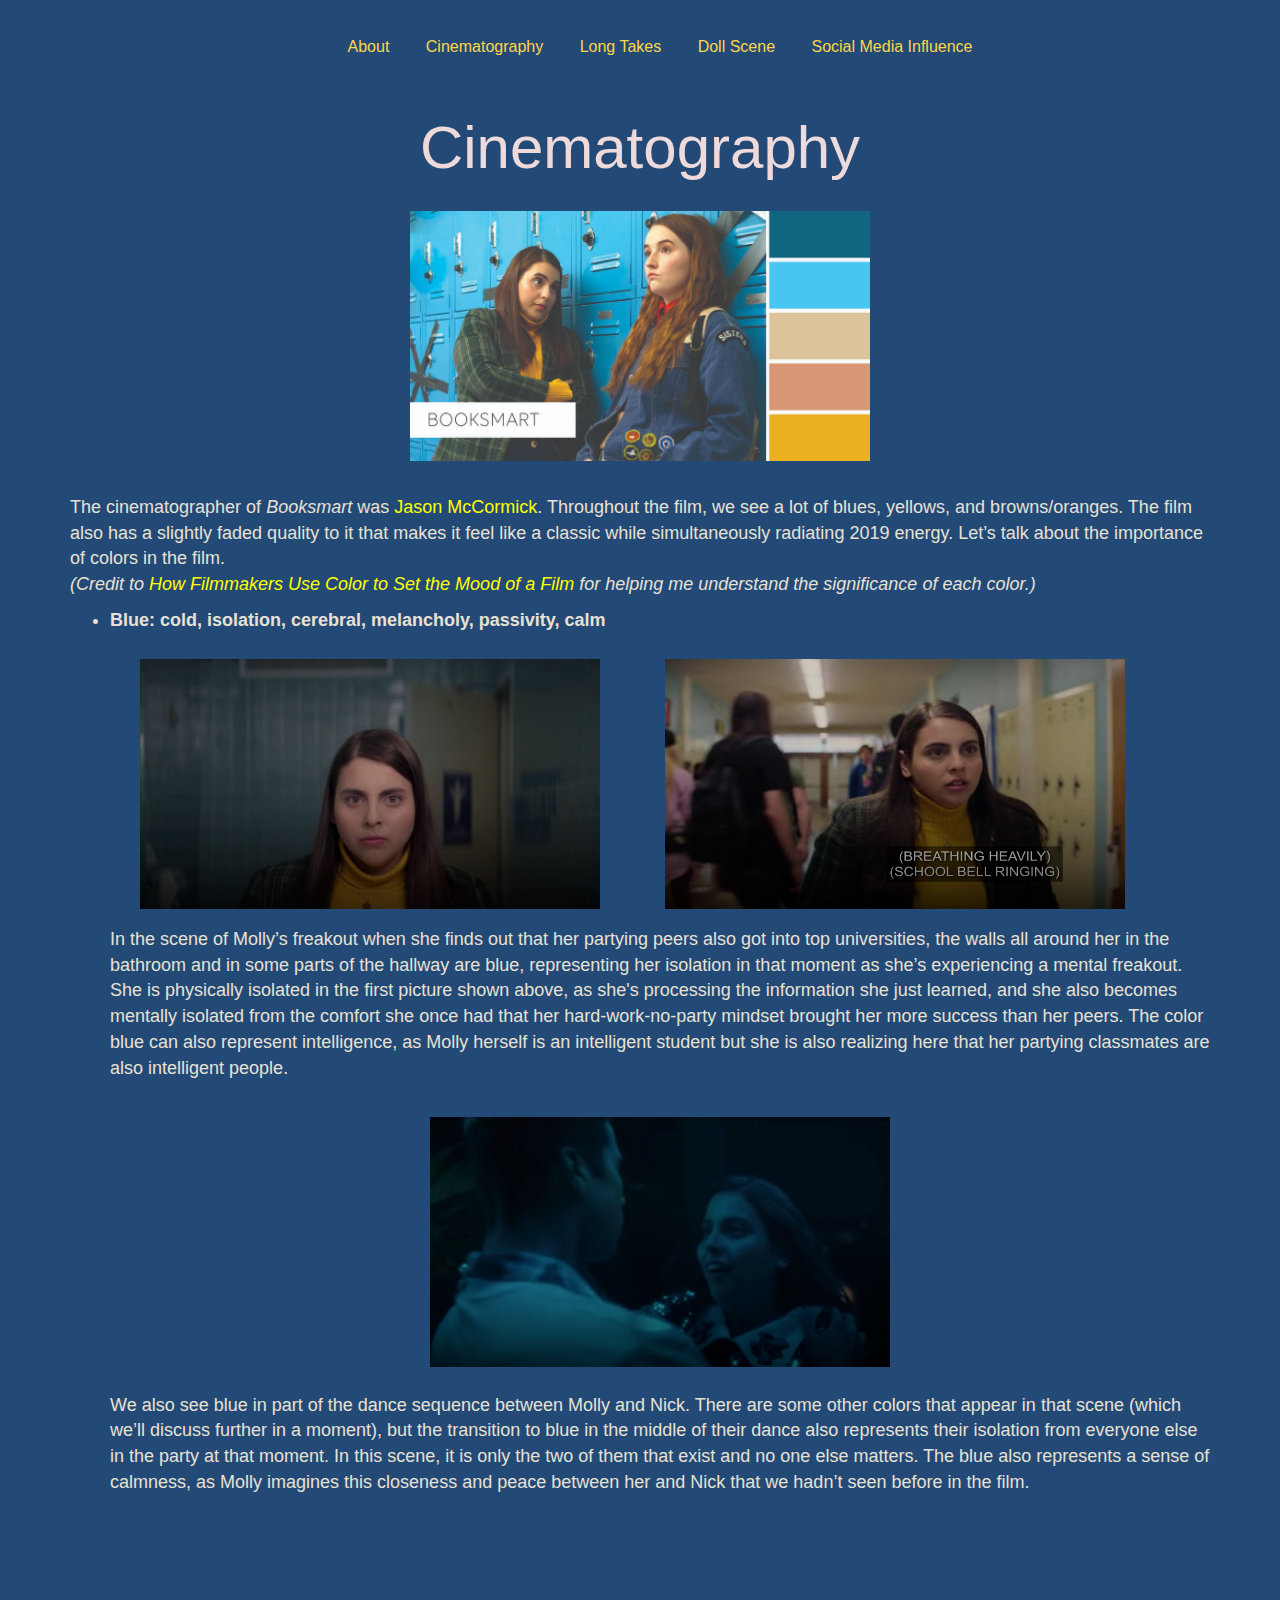
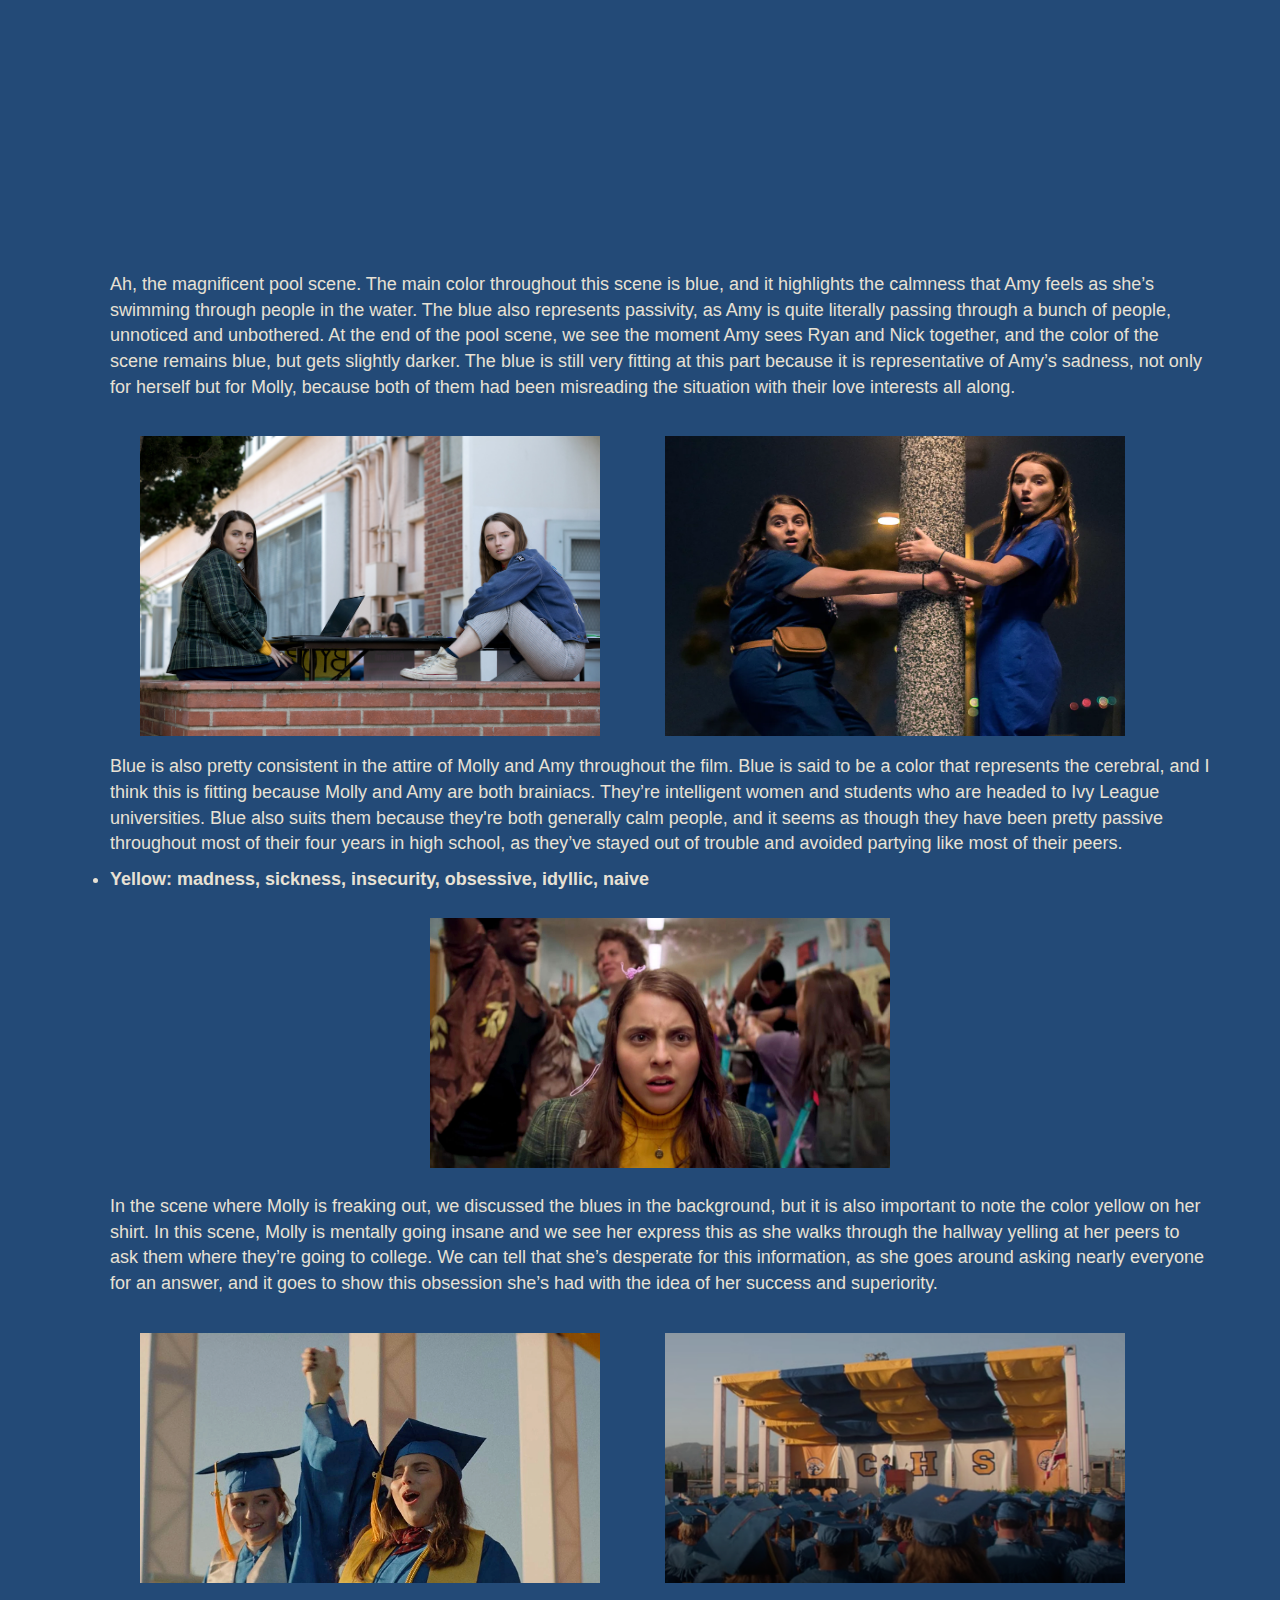
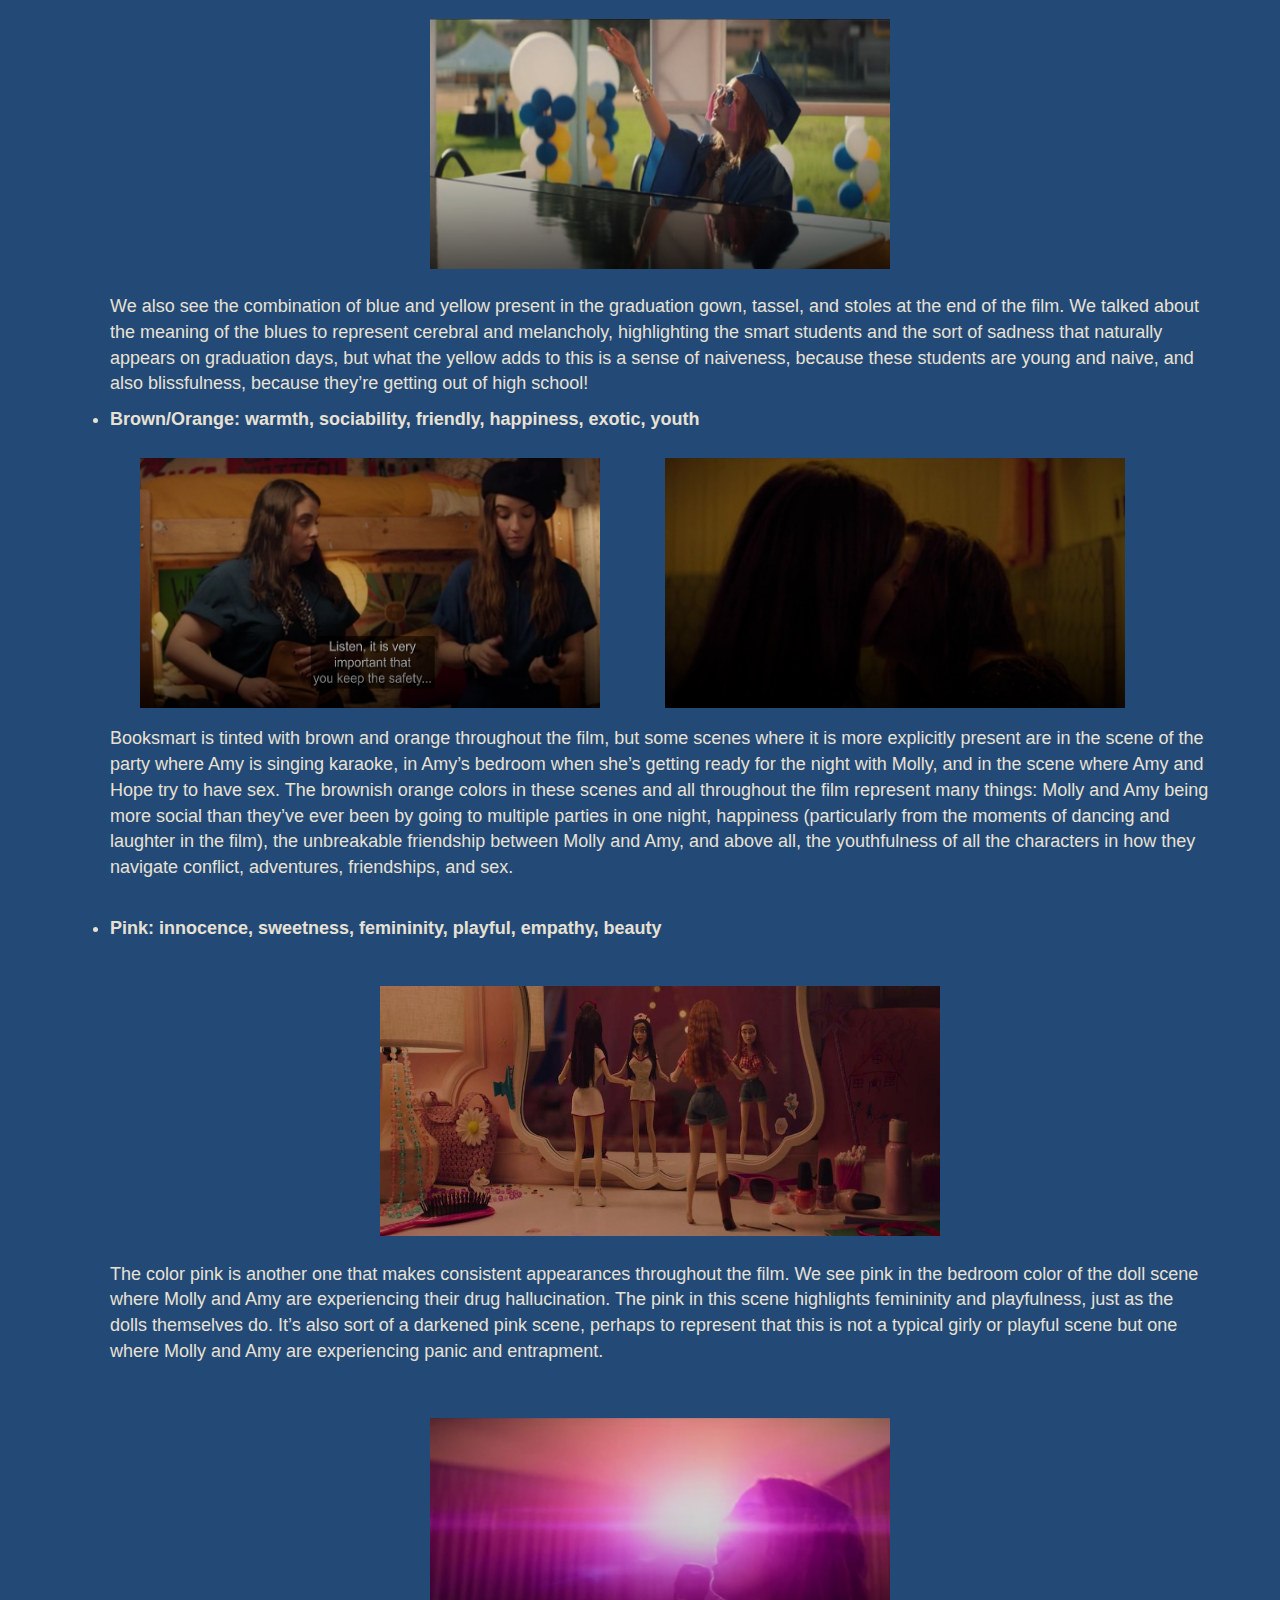
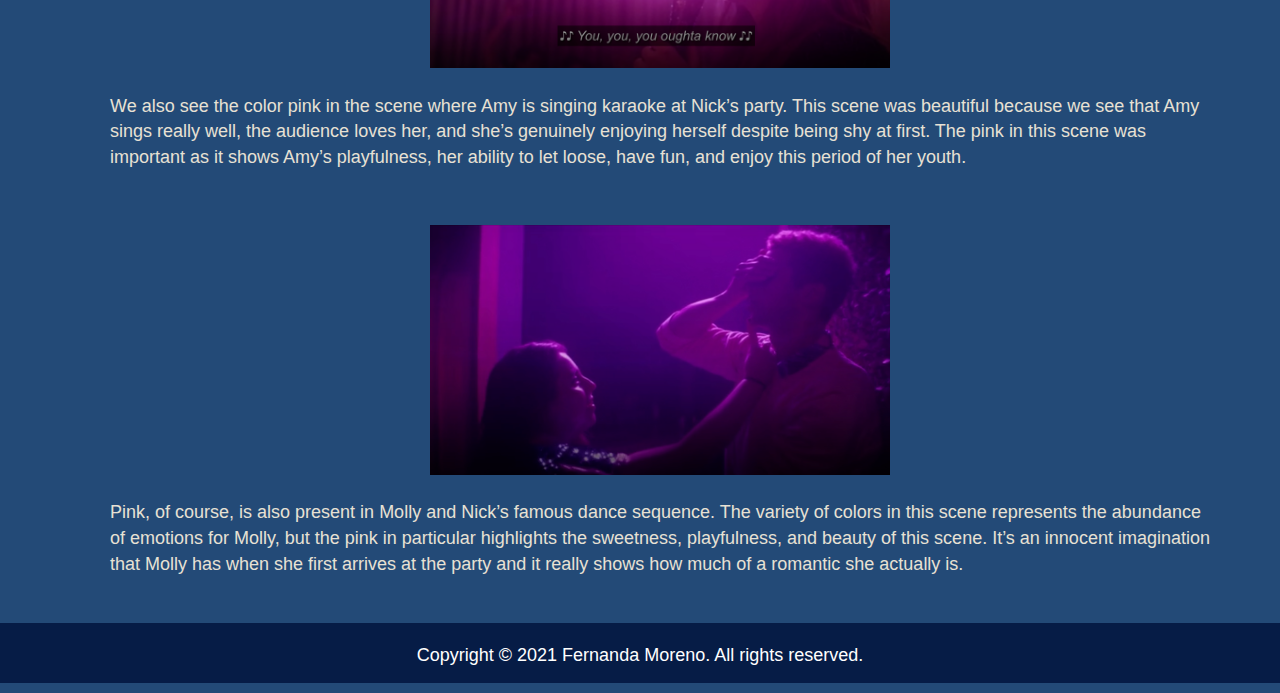
<file: cine.html>
<!DOCTYPE html>
<html lang="en">

<head>
    <title>Booksmart</title>
    <link rel="stylesheet" href="https://cdnjs.cloudflare.com/ajax/libs/twitter-bootstrap/3.3.7/css/bootstrap.min.css">
    <link rel="stylesheet" type="text/css" href="style.css">
    <link rel="shortcut icon" type="image/x-icon" href="images/favicon.png">
    <meta charset="UTF-8">
    <meta name="keywords" content="Booksmart, Film Analysis">
    <meta name="viewport" content="width=device-width, initial-scale=1">
    <meta name="description" content="An Analysis of Booksmart">
    <meta property="og:title" content="Booksmart">
    <meta property="og:description" content="An Analysis of Booksmart">
    <meta property="og:image" content="images/favicon.png">
    <meta name="twitter:title" content="Booksmart">
    <meta name="twitter:description" content="An Analysis of Booksmart">
    <meta name="twitter:image" content="images/favicon.png">
    <meta name="twitter:card" content="summary_large_image">

    <script src="https://cdnjs.cloudflare.com/ajax/libs/jquery/2.1.3/jquery.min.js"></script>
    <script src="https://cdnjs.cloudflare.com/ajax/libs/twitter-bootstrap/3.3.7/js/bootstrap.min.js"></script>
</head>

<body>
    <!-- Navigation -->
    <nav class="navbar navbar-inverse navbar-static-top" role="navigation">
        <div class="container">
            <div class="navbar-header">
                <button type="button" class="navbar-toggle collapsed" data-toggle="collapse"
                    data-target="#bs-example-navbar-collapse-1">
                    <span class="sr-only">Toggle navigation</span>
                    <span class="icon-bar"></span>
                    <span class="icon-bar"></span>
                    <span class="icon-bar"></span>
                </button>
            </div>

            <div class="collapse navbar-collapse" id="bs-example-navbar-collapse-1">

                <div class="nav" id="navbar">
                    <ul>
                        <li>
                            <a href="index.html" class="nav-link">About</a>
                        </li>
                        <li>
                            <a href="cine.html" class="nav-link">Cinematography</a>
                        </li>
                        <li>
                            <a href="long-takes.html" class="nav-link">Long Takes</a>
                        </li>
                        <li>
                            <a href="doll.html" class="nav-link">Doll Scene</a>
                        </li>
                        <li>
                            <a href="social-media.html" class="nav-link">Social Media Influence</a>
                        </li>
                    </ul>
                </div>
            </div>
        </div>
    </nav>
    <div class="container">
        <h1>Cinematography</h1>
        </br>
        <img class="palette" src="images/palette.jpg" alt="Booksmart color palette" hspace="30" width="460"
            height="250">
        </br>
        </br>
        <p>The cinematographer of <i>Booksmart</i> was <a href="https://www.imdb.com/name/nm2972954/" target="_blank"
                style="color: yellow; text-decoration: none;">Jason McCormick</a>. Throughout the film, we see a lot of
            blues, yellows,
            and browns/oranges. The film also has a slightly faded quality to it that makes it feel like a classic while
            simultaneously radiating 2019 energy. Let’s talk about the importance of colors in the film. </br><i>(Credit
                to <a href="https://digitalsynopsis.com/design/film-movies-color-psychology/" target="_blank"
                    style="color: yellow; text-decoration: none;">How Filmmakers Use Color to Set the Mood of a Film</a>
                for
                helping me understand the significance of each color.)</i>
        </p>
        <ul style="text-align: left; font-size: 18px;">
            <li><b>Blue: cold, isolation, cerebral, melancholy, passivity, calm</b></li>
            </br>
            <img class="palette" src="images/freakout.png" alt="Molly freaking out" hspace="30" width="460"
                height="250">
            <img class="palette" src="images/hallway.png" alt="Molly freaking out in hallway" hspace="30" width="460"
                height="250">
            </br>
            <p>In the scene of Molly’s freakout when she finds out that her partying peers also got into top
                universities, the walls all around her in the bathroom and in some parts of the hallway are blue,
                representing her isolation in that moment as she’s experiencing a mental freakout. She is physically
                isolated in the first picture shown above, as she's processing the information she just learned, and she
                also becomes mentally isolated from the comfort she once had that her hard-work-no-party mindset brought
                her more success than her peers. The color blue can also represent
                intelligence, as Molly herself is an intelligent student but she is also realizing here that her
                partying classmates are also intelligent people.
            </p>
            </br>
            <img class="palette" src="images/dance.png" alt="Molly and Nick dancing" hspace="30" width="460"
                height="250" style="display: flex; justify-content: center; align-content: center; margin: auto;">
            </br>
            <p>We also see blue in part of the dance sequence between Molly and Nick. There are some other colors that
                appear in
                that scene (which we’ll discuss further in a moment), but the transition to blue in the middle of their
                dance also represents their isolation from everyone else in the party at that moment. In this scene, it
                is only the two
                of them that exist and no one else matters. The blue also represents a sense of
                calmness, as Molly imagines this closeness and peace between her and Nick that we hadn’t seen before in
                the film.
            </p>
            </br>
            <iframe style="display: flex; justify-content: center; align-content: center; margin: auto;" class="pool"
                width="450" height="315" src="https://www.youtube.com/embed/HSHXEXjtQqU" frameborder="0"
                allow="accelerometer; autoplay; clipboard-write; encrypted-media; gyroscope; picture-in-picture"
                allowfullscreen></iframe>
            </br>
            <p>Ah, the magnificent pool scene. The main color throughout this scene is blue, and it highlights the
                calmness that Amy feels as she’s swimming through people in the water. The blue also represents
                passivity, as Amy is quite literally passing through a bunch of people, unnoticed and unbothered. At
                the
                end of the pool scene, we see the moment Amy sees Ryan and Nick together, and the color of the scene
                remains blue, but gets slightly darker. The blue is still very fitting at this part because it is
                representative of Amy’s sadness, not only for herself but for Molly, because both of them had been
                misreading
                the situation with their love interests all along.</p>
            </br>
            <img class="palette" src="images/molly-amy2.jpg" alt="Molly and Amy" hspace="30" width="460" height="300">
            <img class="palette" src="images/molly-amy.png" alt="Molly and Amy" hspace="30" width="460" height="300">
            </br>
            <p>Blue is also pretty consistent in the attire of Molly and Amy throughout the film. Blue is said to be
                a
                color that represents the cerebral, and I think this is fitting because Molly and Amy are both
                brainiacs.
                They’re intelligent women and students who are headed to Ivy League universities. Blue also suits them
                because they're both
                generally calm people, and it seems as though they have been pretty passive throughout most of their
                four years in high school, as they’ve stayed out of trouble and avoided partying like most of their
                peers.</p>
            <li><b>Yellow: madness, sickness, insecurity, obsessive, idyllic, naive</b></li>
            </br>
            <img class="palette" src="images/Booksmart3.jpg" alt="Molly freakout" hspace="30" width="460" height="250"
                style="display: flex; justify-content: center; align-content: center; margin: auto;">
            </br>
            <p>In the scene where Molly is freaking out, we discussed the blues in the background, but it is also
                important to note the color yellow on her shirt. In this scene, Molly is mentally going insane and
                we
                see her express this as she walks through the hallway yelling at her peers to ask them where they’re
                going to college. We can tell that she’s desperate for this information, as she goes around asking
                nearly
                everyone for an answer, and it goes to show this obsession she’s had with the idea of her success
                and
                superiority. </p>
            </br>
            <img class="palette" src="images/grad.png" alt="Molly and Amy at graduation" hspace="30" width="460"
                height="250">
            <img class="palette" src="images/grad2.png" alt="Graduation" hspace="30" width="460" height="250">
            <img class="palette" src="images/grad3.png" alt="Graduation" hspace="30" width="460" height="250"
                style="display: flex; justify-content: center; align-content: center; margin: auto; margin-top: 1em;">
            </br>
            <p>We also see the combination of blue and yellow present in the graduation gown, tassel, and stoles at the end
                of
                the film. We talked about the meaning of the blues to represent cerebral and melancholy,
                highlighting
                the smart students and the sort of sadness that naturally appears on graduation days, but what the
                yellow adds to this
                is a sense of naiveness, because these students are young and naive, and also blissfulness, because
                they’re getting out of high school!</p>
            <li><b>Brown/Orange: warmth, sociability, friendly, happiness, exotic, youth</b></li>
            </br>
            <img class="palette" src="images/bedroom.png" alt="Molly and Amy in Amy's bedroom" hspace="30" width="460"
                height="250">
            <img class="palette" src="images/sex.png" alt="Amy and Hope" hspace="30" width="460" height="250">
            </br>
            <p>Booksmart is tinted with brown and orange throughout the film, but some scenes where it is more
                explicitly present are in the scene of the party where Amy is singing karaoke, in Amy’s bedroom when
                she’s getting ready for the night with Molly, and in the scene where Amy and Hope try to have sex.
                The
                brownish orange colors in these scenes and all throughout the film represent many things: Molly and Amy being more social than
                they’ve ever been by going to multiple parties in one night, happiness (particularly from the
                moments of
                dancing and laughter in the film), the unbreakable friendship between Molly and Amy, and above all,
                the
                youthfulness of all the characters in how they navigate conflict, adventures, friendships, and sex. </p>
            </br>
            <li><b>Pink: innocence, sweetness, femininity, playful, empathy, beauty</b></li>
            </br>
            <img class="palette" src="images/pink.jpg" alt="Doll scene pink bedroom" hspace="30" width="560"
                height="250"
                style="display: flex; justify-content: center; align-content: center; margin: auto; margin-top: 1em;">
            </br>
            <p>The color pink is another one that makes consistent appearances throughout the film. We see pink in
                the
                bedroom color of the doll scene where Molly and Amy are experiencing their drug hallucination. The
                pink
                in this scene highlights femininity and playfulness, just as the dolls themselves do. It’s also sort
                of
                a darkened pink scene, perhaps to represent that this is not a typical girly or playful scene but one
                where Molly and Amy are experiencing panic and entrapment. </p>
            </br>
            <img class="palette" src="images/amy-sing.png" alt="Amy singing" hspace="30" width="460" height="250"
                style="display: flex; justify-content: center; align-content: center; margin: auto; margin-top: 1em;">
            </br>
            <p>We also see the color pink in the scene where Amy is singing karaoke at Nick’s party. This scene was
                beautiful because we see that Amy sings really well, the audience loves her, and she’s genuinely
                enjoying herself despite being shy at first. The pink in this scene was important as it shows Amy’s
                playfulness, her ability to let loose, have fun, and enjoy this period of her youth. </p>
            </br>
            <img class="palette" src="images/pink-dance.png" alt="Molly and Nick dancing" hspace="30" width="460"
                height="250"
                style="display: flex; justify-content: center; align-content: center; margin: auto; margin-top: 1em;">
            </br>
            <p>Pink, of course, is also present in Molly and Nick’s famous dance sequence. The variety of colors in
                this
                scene represents the abundance of emotions for Molly, but the pink in particular highlights the
                sweetness, playfulness, and beauty of this scene. It’s an innocent imagination that Molly has when
                she
                first arrives at the party and it really shows how much of a romantic she actually is. </p>
            </br>
        </ul>
    </div>
    <p class="container-fluid footer">Copyright © 2021 Fernanda Moreno. All rights reserved.</p>

</body>

</html>
</file>
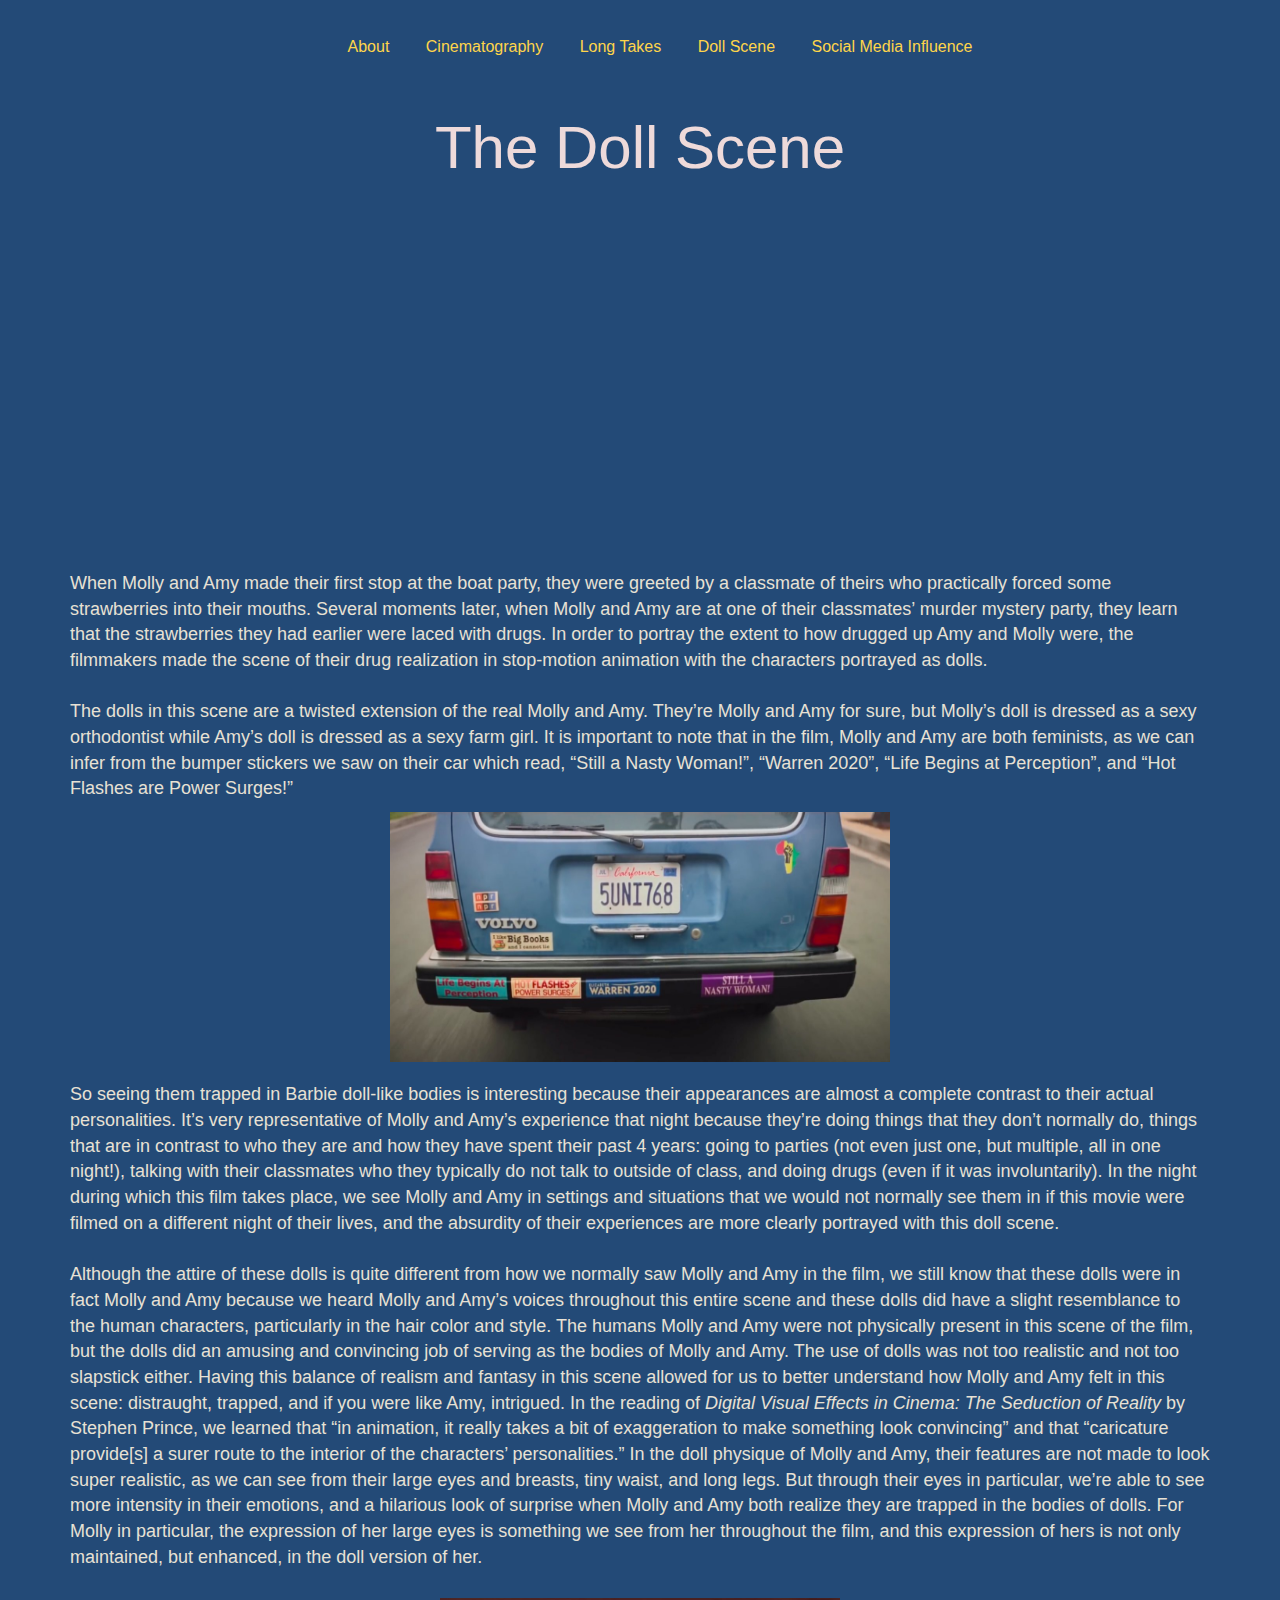
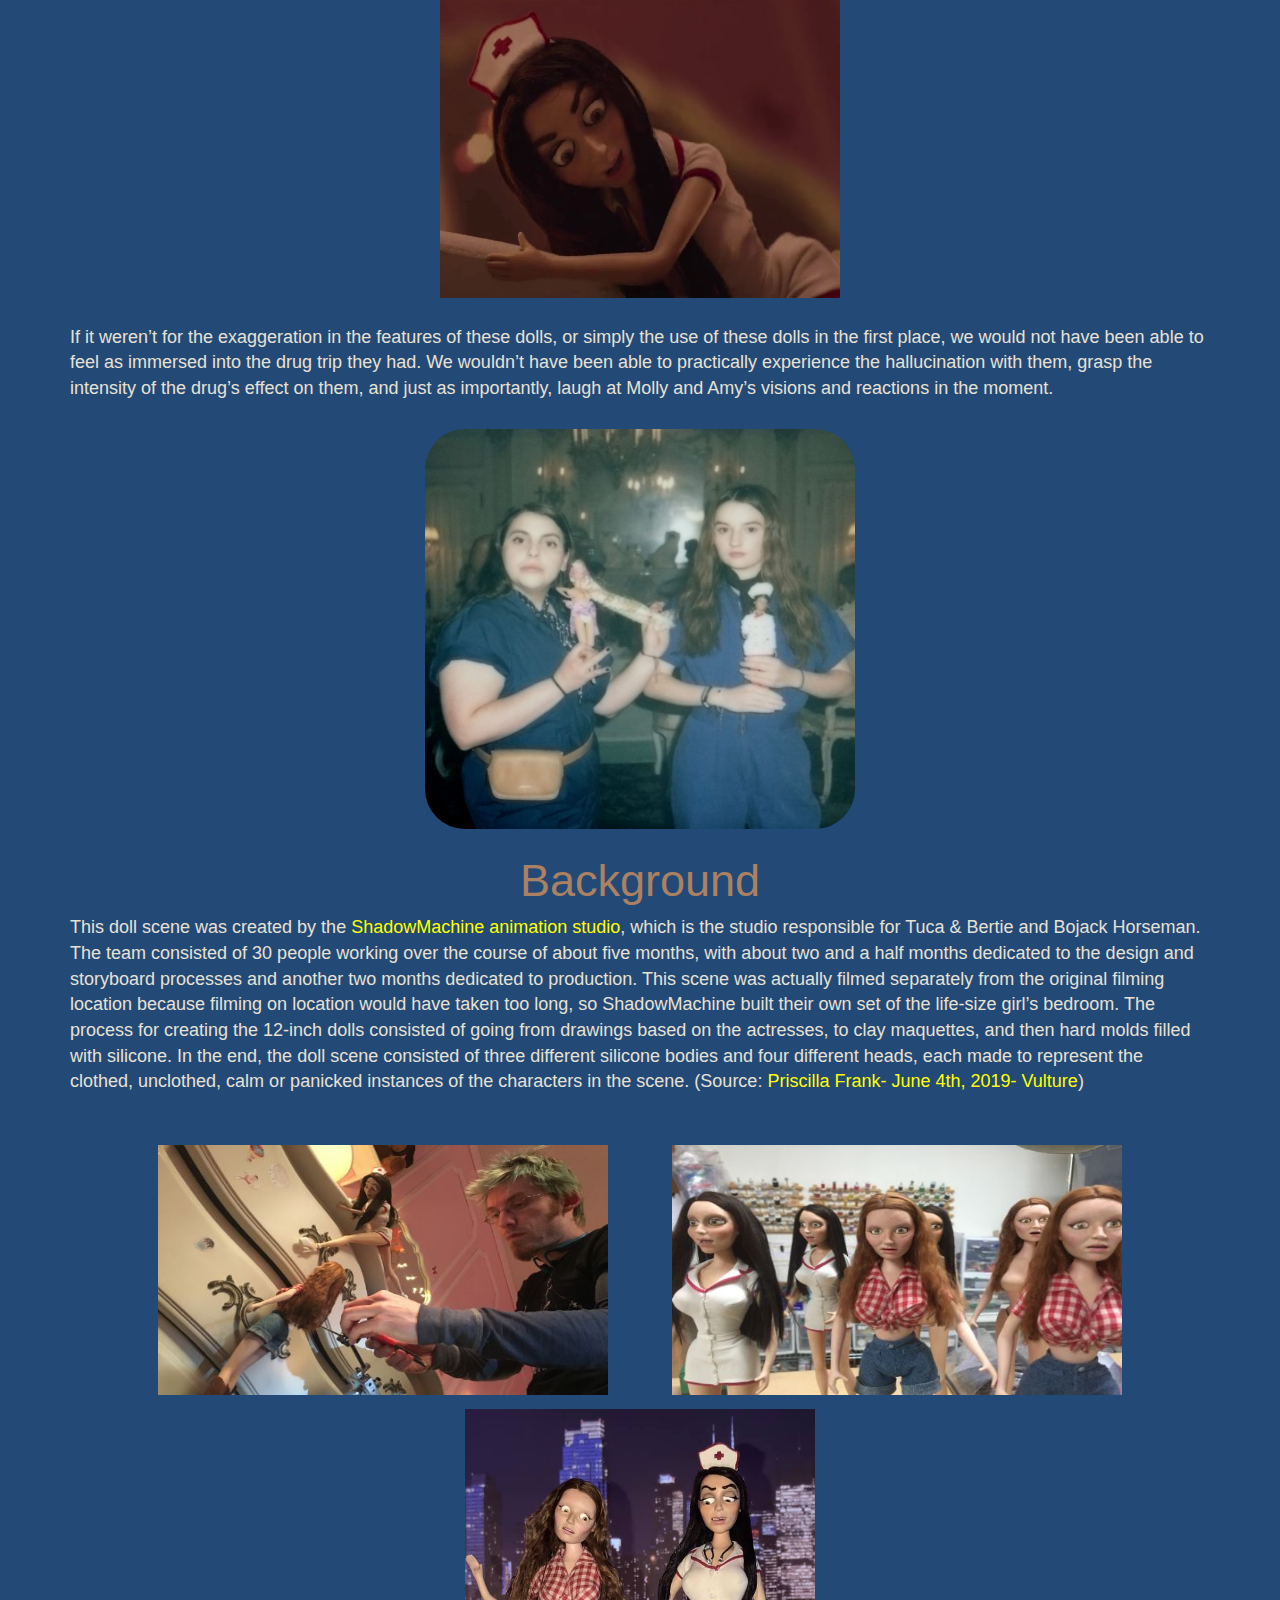
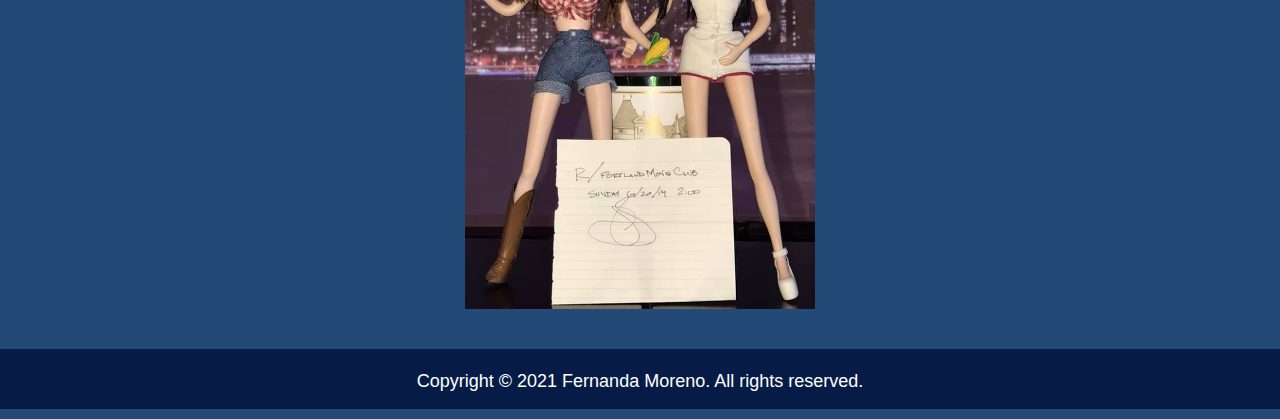
<file: doll.html>
<!DOCTYPE html>
<html lang="en">

<head>
    <title>Booksmart</title>
    <link rel="stylesheet" href="https://cdnjs.cloudflare.com/ajax/libs/twitter-bootstrap/3.3.7/css/bootstrap.min.css">
    <link rel="stylesheet" type="text/css" href="style.css">
    <link rel="shortcut icon" type="image/x-icon" href="images/favicon.png">
    <meta charset="UTF-8">
    <meta name="keywords" content="Booksmart, Film Analysis">
    <meta name="viewport" content="width=device-width, initial-scale=1">
    <meta name="description" content="An Analysis of Booksmart">
    <meta property="og:title" content="Booksmart">
    <meta property="og:description" content="An Analysis of Booksmart">
    <meta property="og:image" content="images/favicon.png">
    <meta name="twitter:title" content="Booksmart">
    <meta name="twitter:description" content="An Analysis of Booksmart">
    <meta name="twitter:image" content="images/favicon.png">
    <meta name="twitter:card" content="summary_large_image">

    <script src="https://cdnjs.cloudflare.com/ajax/libs/jquery/2.1.3/jquery.min.js"></script>
    <script src="https://cdnjs.cloudflare.com/ajax/libs/twitter-bootstrap/3.3.7/js/bootstrap.min.js"></script>
</head>

<body>
    <!-- Navigation -->
    <nav class="navbar navbar-inverse navbar-static-top" role="navigation">
        <div class="container">
            <div class="navbar-header">
                <button type="button" class="navbar-toggle collapsed" data-toggle="collapse"
                    data-target="#bs-example-navbar-collapse-1">
                    <span class="sr-only">Toggle navigation</span>
                    <span class="icon-bar"></span>
                    <span class="icon-bar"></span>
                    <span class="icon-bar"></span>
                </button>
            </div>

            <div class="collapse navbar-collapse" id="bs-example-navbar-collapse-1">

                <div class="nav" id="navbar">
                    <ul>
                        <li>
                            <a href="index.html" class="nav-link">About</a>
                        </li>
                        <li>
                            <a href="cine.html" class="nav-link">Cinematography</a>
                        </li>
                        <li>
                            <a href="long-takes.html" class="nav-link">Long Takes</a>
                        </li>
                        <li>
                            <a href="doll.html" class="nav-link">Doll Scene</a>
                        </li>
                        <li>
                            <a href="social-media.html" class="nav-link">Social Media Influence</a>
                        </li>
                    </ul>
                </div>
            </div>
        </div>
    </nav>

    <h1>The Doll Scene</h1>
    <br></br>
    <div class="container">
        <iframe class="video" width="450" height="315" src="https://www.youtube.com/embed/Gn2eVrl1qos" frameborder="0"
            allow="accelerometer; autoplay; clipboard-write; encrypted-media; gyroscope; picture-in-picture"
            allowfullscreen></iframe>
        <br></br>
        <p>When Molly and Amy made their first stop at the boat party, they were greeted by a classmate of theirs who
            practically forced some strawberries into their mouths. Several moments later, when Molly and Amy are at one
            of their classmates’ murder mystery party, they learn that the strawberries they had earlier were laced with
            drugs. In order to portray the extent to how drugged up Amy and Molly were, the filmmakers made the scene of
            their drug realization in stop-motion animation with the characters portrayed as dolls.
            <br></br>
            The dolls in this scene are a twisted extension of the real Molly and Amy. They’re Molly and Amy for sure,
            but Molly’s doll is dressed as a sexy orthodontist while Amy’s doll is dressed as a sexy farm girl. It is
            important to note that in the film, Molly and Amy are both feminists, as we can infer from the bumper
            stickers we saw on their car which read, “Still a Nasty Woman!”, “Warren 2020”, “Life Begins at Perception”,
            and “Hot Flashes are Power Surges!”
        </p>
        <img class="car" src="images/bumpers.png" alt="Molly's car bumper stickers" hspace="30" width="500"
            height="250">
        <br></br>
        <p>
            So seeing them trapped in Barbie doll-like bodies is interesting because
            their appearances are almost a complete contrast to their actual personalities. It’s very representative of
            Molly and Amy’s experience that night because they’re doing things that they don’t normally do, things that
            are in contrast to who they are and how they have spent their past 4 years: going to parties (not even just
            one, but multiple, all in one night!), talking with their classmates who they typically do not talk to
            outside of class, and
            doing drugs (even if it was involuntarily). In the night during which this film takes place, we see Molly
            and Amy in settings and situations that we would not normally see them in if this movie were filmed on a
            different night of their lives, and the absurdity of their experiences are more clearly portrayed with this
            doll scene.
            <br></br>
            Although the attire of these dolls is quite different from how we normally saw Molly and Amy in the film, we
            still know that these dolls were in fact Molly and Amy because we heard Molly and Amy’s voices throughout
            this entire scene and these dolls did have a slight resemblance to the human characters, particularly in the
            hair color and style. The humans Molly and Amy were not physically present in this scene of the film, but
            the dolls did an amusing and convincing job of serving as the bodies of Molly and Amy. The use of dolls was
            not too
            realistic and not too slapstick either. Having this balance of realism and fantasy in this scene allowed for
            us to better understand how Molly and Amy felt in this scene: distraught, trapped, and if you were like Amy,
            intrigued. In the reading of <i>Digital Visual Effects in Cinema: The Seduction of Reality</i> by Stephen Prince, we learned that
            “in animation, it really takes a bit of exaggeration to make something look convincing” and that “caricature
            provide[s] a surer route to the interior of the characters’ personalities.” In the doll physique of Molly
            and Amy, their features are not made to look super realistic, as we can see from their large eyes and
            breasts, tiny waist, and long legs. But through their eyes in particular, we’re able to see more intensity
            in their emotions, and a hilarious look
            of surprise when Molly and Amy both realize they are trapped in the bodies of dolls. For Molly in
            particular,
            the expression of her large eyes is something we see from her throughout the film, and this expression of
            hers is not only maintained, but enhanced, in the doll version of her.
            <img src="images/molly-doll.jpg" alt="Molly's expressive doll" class="supporting-pic" hspace="30"
                width="400" height="300">
            If it weren’t for the exaggeration in the features of these dolls, or simply the use of these dolls in the
            first place, we would not have been able to feel as immersed into the drug trip they had. We wouldn’t have
            been able to practically experience the hallucination with them, grasp the intensity of the drug’s effect on
            them, and just as importantly, laugh at Molly and Amy’s visions and reactions in the moment.
        </p>
        <img src="images/doll.jpg" alt="Molly and Amy with their dolls" class="cine-pic" hspace="30" width="500"
            height="500">
        <h2>Background</h2>
        <p>
            This doll scene was created by the <a href="https://www.shadowmachine.com/" target="_blank"
                style="color: yellow; text-decoration: none;">ShadowMachine animation studio</a>, which is the studio
            responsible for Tuca
            & Bertie and Bojack Horseman. The team consisted of 30 people working over the course of about five months,
            with about two and a half months dedicated to the design and storyboard processes and another two months
            dedicated to production. This scene was actually filmed separately from the original filming location
            because filming on location would have taken too long, so ShadowMachine built their own set of the life-size
            girl’s bedroom. The process for creating the 12-inch dolls consisted of going from drawings based on the
            actresses, to clay maquettes, and then hard molds filled with silicone. In the end, the doll scene consisted
            of three different silicone bodies and four different heads, each made to represent the clothed, unclothed,
            calm or panicked instances of the characters in the scene. (Source: <a
                href="https://www.vulture.com/2019/06/booksmart-animation-drug-trip-scene.html" target="_blank"
                style="color: yellow; text-decoration: none;">Priscilla Frank- June 4th, 2019- Vulture</a>)
        </p>
        <br></br>
        <img class="dolls" src="images/puppeteer.jpg" alt="Puppeteer" hspace="30" width="450" height="250"
            style="margin-bottom: 1em;">
        <img class="dolls" src="images/doll-samples.jpg" alt="Doll prototypes" hspace="30" width="450" height="250"
            style="margin-bottom: 1em;">
        <img class="dolls-tall" src="images/dolls-posing.jpg" alt="Doll prototypes" hspace="30" width="350"
            height="500">
    </div>
    <h2></h2>
    <p> </p>
    </br>
    <p class="container-fluid footer">Copyright © 2021 Fernanda Moreno. All rights reserved.</p>

</body>

</html>
</file>
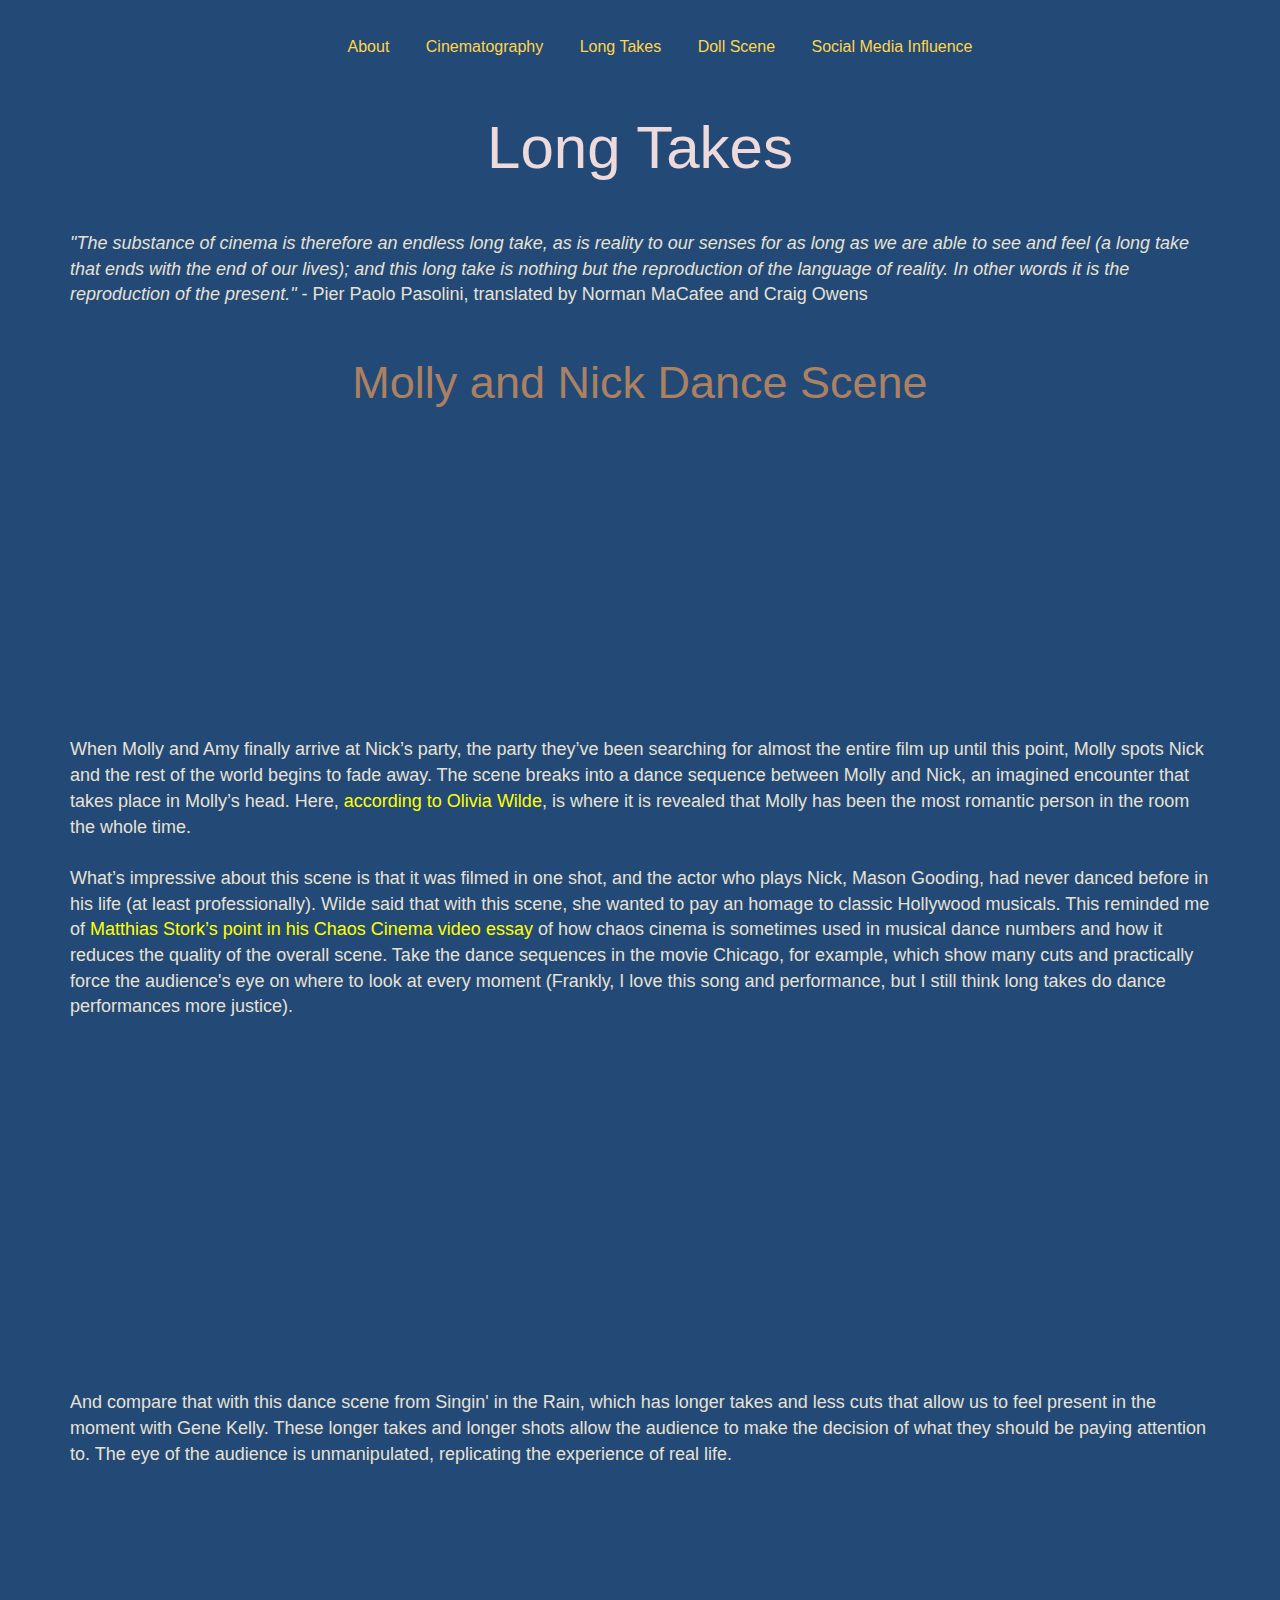
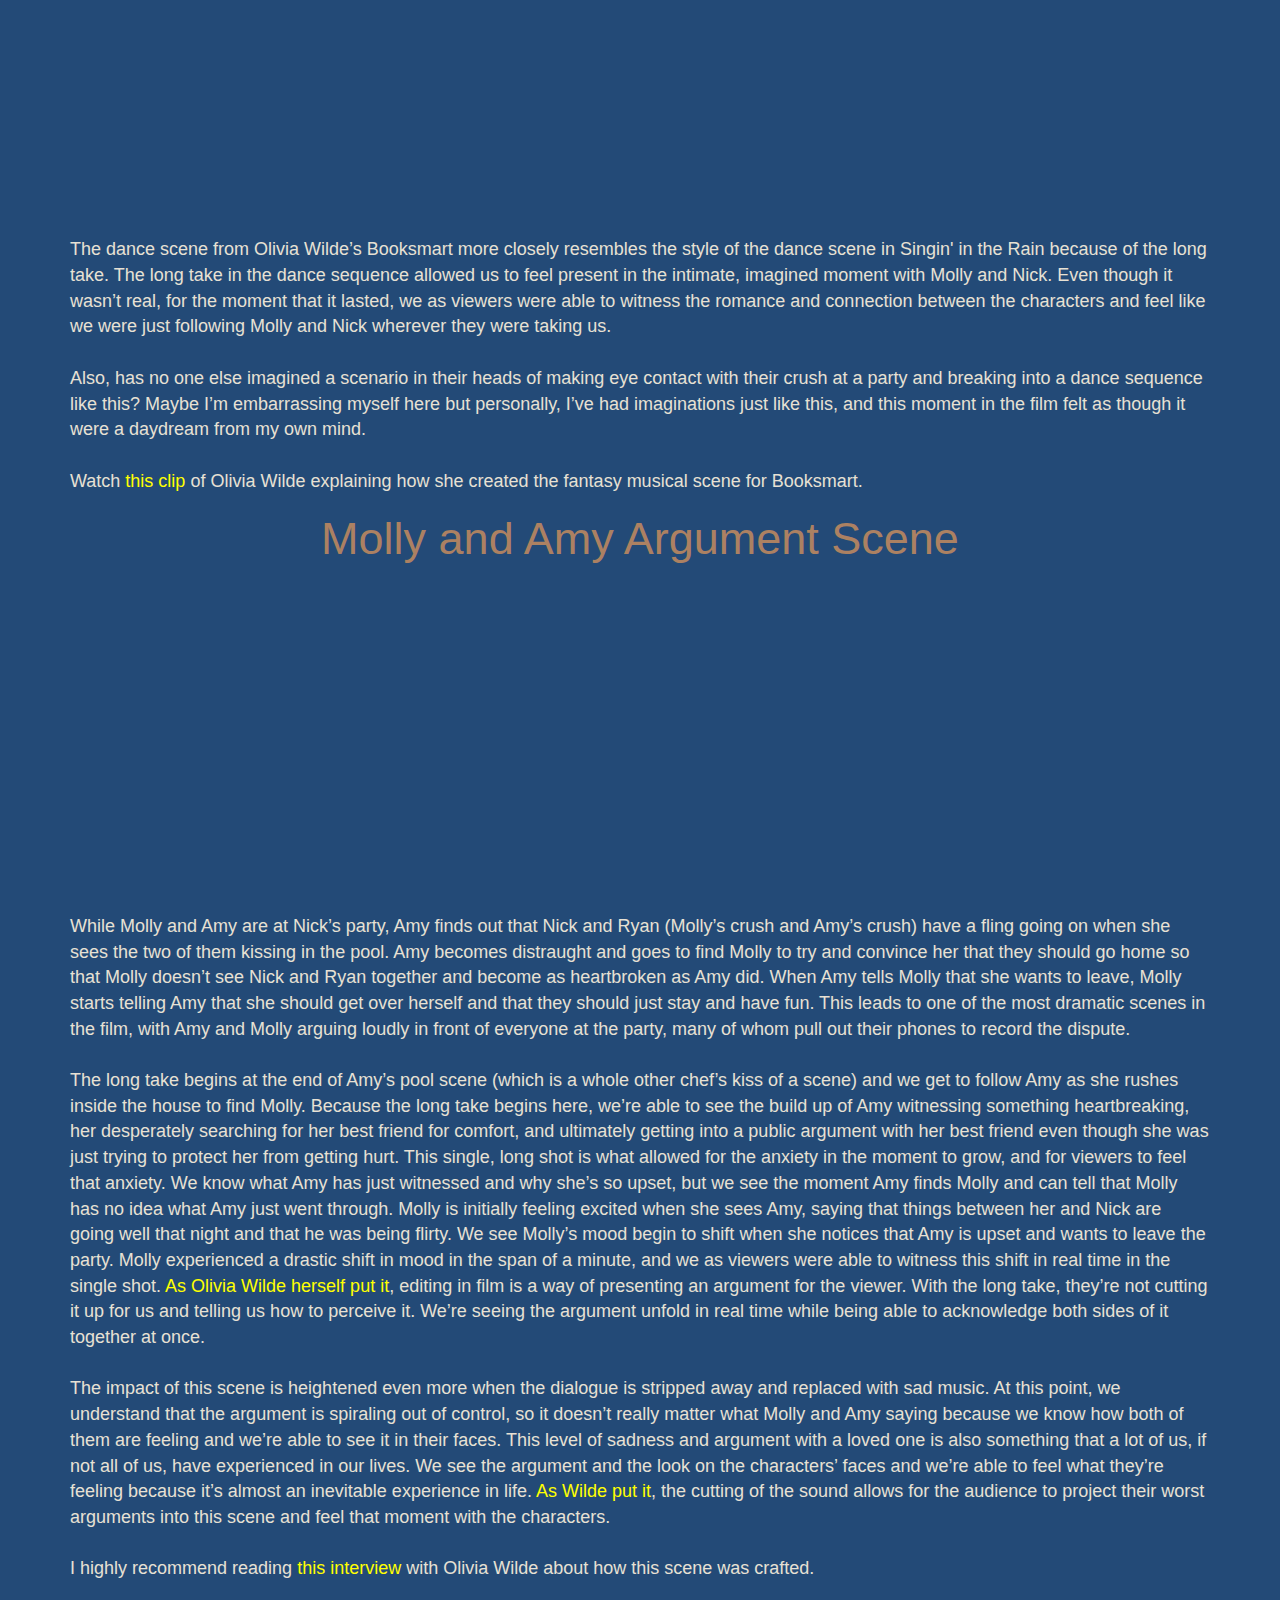
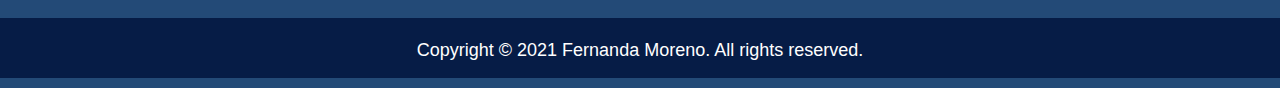
<file: long-takes.html>
<!DOCTYPE html>
<html lang="en">

<head>
    <title>Booksmart</title>
    <link rel="stylesheet" href="https://cdnjs.cloudflare.com/ajax/libs/twitter-bootstrap/3.3.7/css/bootstrap.min.css">
    <link rel="stylesheet" type="text/css" href="style.css">
    <link rel="shortcut icon" type="image/x-icon" href="images/favicon.png">
    <meta charset="UTF-8">
    <meta name="keywords" content="Booksmart, Film Analysis">
    <meta name="viewport" content="width=device-width, initial-scale=1">
    <meta name="description" content="An Analysis of Booksmart">
    <meta property="og:title" content="Booksmart">
    <meta property="og:description" content="An Analysis of Booksmart">
    <meta property="og:image" content="images/favicon.png">
    <meta name="twitter:title" content="Booksmart">
    <meta name="twitter:description" content="An Analysis of Booksmart">
    <meta name="twitter:image" content="images/favicon.png">
    <meta name="twitter:card" content="summary_large_image">

    <script src="https://cdnjs.cloudflare.com/ajax/libs/jquery/2.1.3/jquery.min.js"></script>
    <script src="https://cdnjs.cloudflare.com/ajax/libs/twitter-bootstrap/3.3.7/js/bootstrap.min.js"></script>
</head>

<body>
    <!-- Navigation -->
    <nav class="navbar navbar-inverse navbar-static-top" role="navigation">
        <div class="container">
            <div class="navbar-header">
                <button type="button" class="navbar-toggle collapsed" data-toggle="collapse"
                    data-target="#bs-example-navbar-collapse-1">
                    <span class="sr-only">Toggle navigation</span>
                    <span class="icon-bar"></span>
                    <span class="icon-bar"></span>
                    <span class="icon-bar"></span>
                </button>
            </div>

            <div class="collapse navbar-collapse" id="bs-example-navbar-collapse-1">

                <div class="nav" id="navbar">
                    <ul>
                        <li>
                            <a href="index.html" class="nav-link">About</a>
                        </li>
                        <li>
                            <a href="cine.html" class="nav-link">Cinematography</a>
                        </li>
                        <li>
                            <a href="long-takes.html" class="nav-link">Long Takes</a>
                        </li>
                        <li>
                            <a href="doll.html" class="nav-link">Doll Scene</a>
                        </li>
                        <li>
                            <a href="social-media.html" class="nav-link">Social Media Influence</a>
                        </li>
                    </ul>
                </div>
            </div>
        </div>
    </nav>

    <h1>Long Takes</h1>
    <br></br>
    <div class="container">
        <p><i>"The substance of cinema is therefore an endless long take, as is reality to our senses for as long as we
                are
                able to see and feel (a long take that ends with the end of our lives); and this long take is nothing
                but the
                reproduction of the language of reality. In other words it is the reproduction of the present."</i>
            - Pier Paolo Pasolini, translated by Norman MaCafee and Craig Owens
        </p>
        </br>
        <h2>Molly and Nick Dance Scene</h2>
        <iframe class="video" width="450" height="315" src="https://www.youtube.com/embed/CxYCNmYhpxk" frameborder="0"
            allow="accelerometer; autoplay; clipboard-write; encrypted-media; gyroscope; picture-in-picture"
            allowfullscreen></iframe>
        <p>When Molly and Amy finally arrive at Nick’s party, the party they’ve been searching for almost the entire
            film up until this point, Molly spots Nick and the rest of the world begins to fade away. The scene breaks
            into a dance sequence between Molly and Nick, an imagined encounter that takes place in Molly’s head. Here,
            <a href="https://www.nytimes.com/2019/05/23/movies/booksmart-clip.html" target="_blank"
                style="color: yellow; text-decoration: none;">according to Olivia Wilde</a>, is where it is revealed
            that Molly has been the most romantic person in the room
            the whole time.
            <br></br>
            What’s impressive about this scene is that it was filmed in one shot, and the actor who plays Nick, Mason
            Gooding, had never danced before in his life (at least professionally). Wilde said that with this scene, she
            wanted to pay an homage
            to classic Hollywood musicals. This reminded me of <a href="https://vimeo.com/28016704" target="_blank"
                style="color: yellow; text-decoration: none;">Matthias Stork’s point in his Chaos Cinema video essay</a>
            of
            how chaos cinema is sometimes used in musical dance numbers and how it reduces the quality of the overall
            scene.
            Take the dance sequences in the movie Chicago, for example, which show many cuts and practically force the
            audience's eye on where to look at every moment (Frankly, I love this song and performance, but I still
            think long takes do dance performances more justice).
        </p>
        <br></br>
        <iframe class="video" width="450" height="315" src="https://www.youtube.com/embed/qrrz54UtkCc" frameborder="0"
            allow="accelerometer; autoplay; clipboard-write; encrypted-media; gyroscope; picture-in-picture"
            allowfullscreen></iframe>
        <p>
            And compare that with this dance scene from Singin' in the Rain, which has longer takes and less cuts that
            allow us to feel present in the moment with Gene Kelly. These longer takes and longer shots allow the
            audience to make the decision of what they should be paying attention to. The eye of the audience is
            unmanipulated, replicating the experience of real life.
        </p>
        <br></br>
        <iframe class="video" width="450" height="315" src="https://www.youtube.com/embed/swloMVFALXw" frameborder="0"
            allow="accelerometer; autoplay; clipboard-write; encrypted-media; gyroscope; picture-in-picture"
            allowfullscreen></iframe>
        <p>
            The dance scene from Olivia Wilde’s Booksmart more closely resembles the style of the dance scene in Singin'
            in
            the Rain because of the long take. The long take in the dance sequence allowed us to feel present in the
            intimate, imagined moment with Molly and Nick. Even though it wasn’t real, for the moment that it lasted, we
            as viewers were able to witness the romance and connection between the characters and feel like we were just
            following Molly and Nick wherever they were taking us.
            <br></br>
            Also, has no one else imagined a scenario in their heads of making eye contact with their crush at a party
            and breaking into a dance sequence like this? Maybe I’m embarrassing myself here but personally, I’ve had
            imaginations
            just like this, and this moment in the film felt as though it were a daydream from my own mind.
            <br></br>
            Watch <a href="https://www.nytimes.com/2019/05/23/movies/booksmart-clip.html" target="_blank"
                style="color: yellow; text-decoration: none;">this clip</a> of Olivia Wilde explaining how she created
            the fantasy musical scene for Booksmart.
        </p>
        <h2>Molly and Amy Argument Scene</h2>
        <iframe class="video" width="450" height="315" src="https://www.youtube.com/embed/y7V-w0dxZDw" frameborder="0"
            allow="accelerometer; autoplay; clipboard-write; encrypted-media; gyroscope; picture-in-picture"
            allowfullscreen></iframe>
        <br></br>
        <p>
            While Molly and Amy are at Nick’s party, Amy finds out that Nick and Ryan (Molly’s crush and Amy’s crush)
            have a fling going on when she sees the two of them kissing in the pool. Amy becomes distraught and goes to
            find Molly to try and convince her that they should go home so that Molly doesn’t see Nick and Ryan together
            and become as heartbroken as Amy did. When Amy tells Molly that she wants to leave, Molly starts telling Amy
            that she
            should get over herself and that they should just stay and have fun. This leads to one of the most dramatic
            scenes in the film, with
            Amy and Molly arguing loudly in front of everyone at the party, many of whom pull out their phones to record
            the dispute.
            <br></br>
            The long take begins at the end of Amy’s pool scene (which is a whole other chef’s kiss of a scene) and we
            get to follow Amy as she rushes inside the house to find Molly. Because the long take begins here, we’re
            able to see the build up of Amy witnessing something heartbreaking, her desperately searching for her best
            friend for comfort, and ultimately getting into a public argument with her best friend even though she was
            just trying to protect her from getting hurt. This single, long shot is what allowed for the anxiety in the
            moment to grow, and for viewers to feel that anxiety. We know what Amy has just witnessed and why she’s so
            upset, but we see the moment Amy finds Molly and can tell that Molly has no idea what Amy just went through.
            Molly is initially feeling excited when she sees Amy, saying that things between her and Nick are going well
            that night and that he was being flirty. We see Molly’s mood begin to shift when she notices that Amy is
            upset and wants to leave the party. Molly experienced a drastic shift in mood in the span of a minute, and
            we as viewers were able to witness this shift in real time in the single shot. <a
                href="https://variety.com/2019/artisans/awards/olivia-wilde-booksmart-fight-scene-1203452226/"
                target="_blank" style="color: yellow; text-decoration: none;">As Olivia Wilde herself put it</a>,
            editing in film is a way of presenting an argument for the viewer. With the long take, they’re not
            cutting it up for us and telling us how to perceive it. We’re seeing the argument unfold in real time while
            being able to acknowledge both sides of it together at once.
            <br></br>
            The impact of this scene is heightened even more when the dialogue is stripped away and replaced with sad
            music. At this point, we understand that the argument is spiraling out of control, so it doesn’t really
            matter what Molly and Amy saying because we know how both of them are feeling and we’re able
            to see it in their faces. This level of sadness and argument with a loved one is also something that a lot
            of us, if not all of us, have experienced in our lives. We see the argument and the look on the characters’
            faces and we’re able to feel what they’re feeling because it’s almost an inevitable experience in life.
            <a href="https://variety.com/2019/artisans/awards/olivia-wilde-booksmart-fight-scene-1203452226/"
                target="_blank" style="color: yellow; text-decoration: none;">As
                Wilde put it</a>, the cutting of the sound allows for the audience to project their worst arguments into
            this
            scene and feel that moment with the characters.
            <br></br>
            I highly recommend reading <a
                href="https://variety.com/2019/artisans/awards/olivia-wilde-booksmart-fight-scene-1203452226/"
                target="_blank" style="color: yellow; text-decoration: none;">this interview</a> with Olivia Wilde about
            how this scene was crafted.
            <br></br>
        </p>
    </div>

    <p class="container-fluid footer">Copyright © 2021 Fernanda Moreno. All rights reserved.</p>

</body>

</html>
</file>
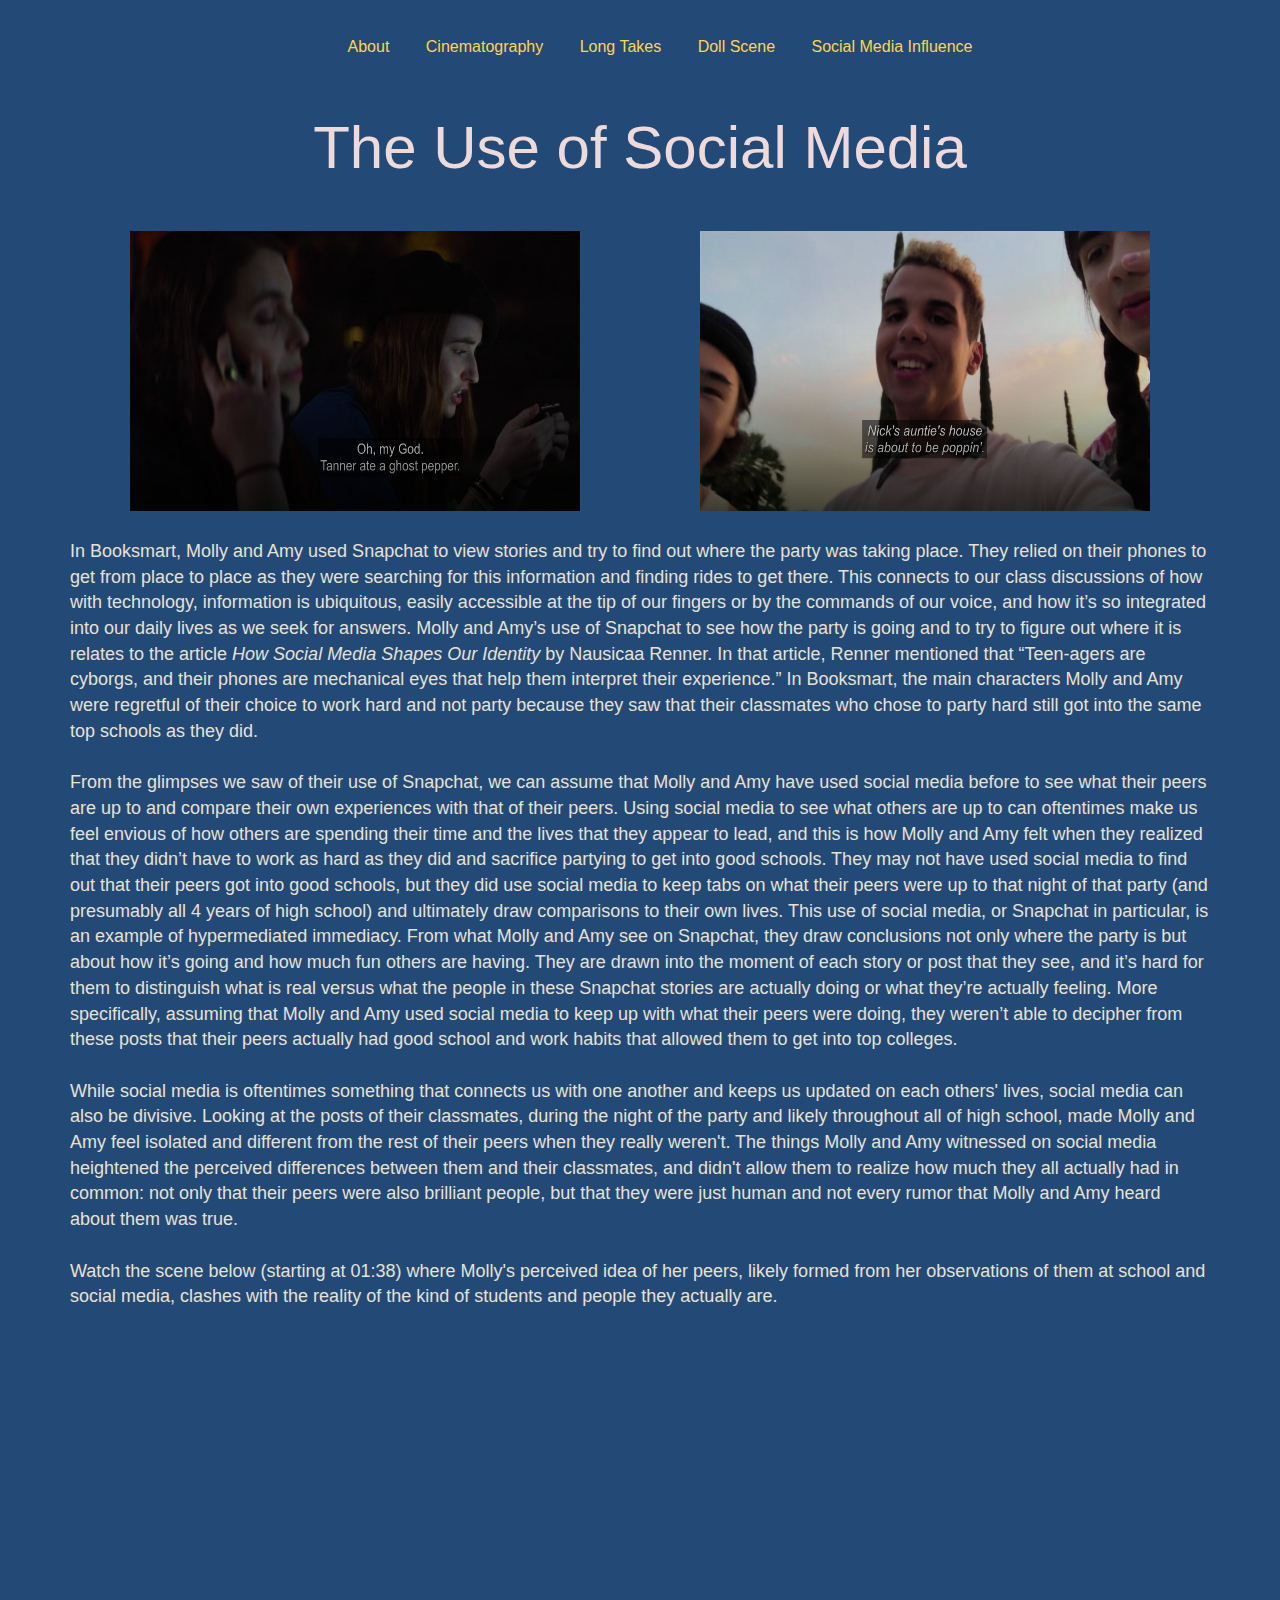
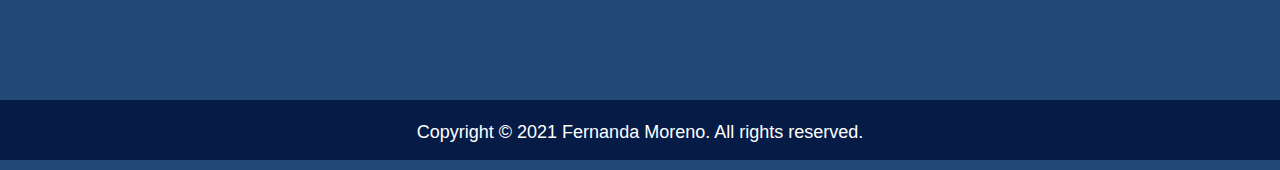
<file: social-media.html>
<!DOCTYPE html>
<html lang="en">

<head>
    <title>Booksmart</title>
    <link rel="stylesheet" href="https://cdnjs.cloudflare.com/ajax/libs/twitter-bootstrap/3.3.7/css/bootstrap.min.css">
    <link rel="stylesheet" type="text/css" href="style.css">
    <link rel="shortcut icon" type="image/x-icon" href="images/favicon.png">
    <meta charset="UTF-8">
    <meta name="keywords" content="Booksmart, Film Analysis">
    <meta name="viewport" content="width=device-width, initial-scale=1">
    <meta name="description" content="An Analysis of Booksmart">
    <meta property="og:title" content="Booksmart">
    <meta property="og:description" content="An Analysis of Booksmart">
    <meta property="og:image" content="images/favicon.png">
    <meta name="twitter:title" content="Booksmart">
    <meta name="twitter:description" content="An Analysis of Booksmart">
    <meta name="twitter:image" content="images/favicon.png">
    <meta name="twitter:card" content="summary_large_image">

    <script src="https://cdnjs.cloudflare.com/ajax/libs/jquery/2.1.3/jquery.min.js"></script>
    <script src="https://cdnjs.cloudflare.com/ajax/libs/twitter-bootstrap/3.3.7/js/bootstrap.min.js"></script>
</head>

<body>
    <!-- Navigation -->
    <nav class="navbar navbar-inverse navbar-static-top" role="navigation">
        <div class="container">
            <div class="navbar-header">
                <button type="button" class="navbar-toggle collapsed" data-toggle="collapse"
                    data-target="#bs-example-navbar-collapse-1">
                    <span class="sr-only">Toggle navigation</span>
                    <span class="icon-bar"></span>
                    <span class="icon-bar"></span>
                    <span class="icon-bar"></span>
                </button>
            </div>

            <div class="collapse navbar-collapse" id="bs-example-navbar-collapse-1">

                <div class="nav" id="navbar">
                    <ul>
                        <li>
                            <a href="index.html" class="nav-link">About</a>
                        </li>
                        <li>
                            <a href="cine.html" class="nav-link">Cinematography</a>
                        </li>
                        <li>
                            <a href="long-takes.html" class="nav-link">Long Takes</a>
                        </li>
                        <li>
                            <a href="doll.html" class="nav-link">Doll Scene</a>
                        </li>
                        <li>
                            <a href="social-media.html" class="nav-link">Social Media Influence</a>
                        </li>
                    </ul>
                </div>
            </div>
        </div>
    </nav>

    <h1>The Use of Social Media</h1>
    <br></br>
    <div class="container">
        <div class="col-md-6">
            <img class="social" src="images/social-media-1.png" alt="Amy checking Snapchat" hspace="30" width="450" height="280">
        </div>
        <div class="col-md-6">
            <img class="social" src="images/social-media-2.png" alt="Snapchat clip of popular kids" hspace="30" width="450"
                height="280">
        </div>
        <p>
            In Booksmart, Molly and Amy used Snapchat to view stories and try to find out where the party was taking
            place. They relied on their phones to get from place to place as they were searching for this information
            and finding rides to get there. This connects to our class discussions of how with technology, information
            is ubiquitous, easily accessible at the tip of our fingers or by the commands of our voice, and how it’s so
            integrated into our daily lives as we seek for answers. Molly and Amy’s use of Snapchat to see how the party
            is going and to try to figure out where it is relates to the article <i>How Social Media Shapes Our Identity</i> by
            Nausicaa Renner. In that article, Renner mentioned that “Teen-agers are cyborgs, and their phones are
            mechanical eyes that help them interpret their experience.” In Booksmart, the main characters Molly and Amy
            were regretful of their choice to work hard and not party because they saw that their classmates who chose
            to party hard still got into the same top schools as they did.
            <br></br>
            From the glimpses we saw of their use of Snapchat, we can assume that Molly and Amy have used social media before to see what
            their peers are up to and compare their own experiences with that of their peers. Using social media to see
            what others are up to can oftentimes make us feel envious of how others are spending their time and the
            lives that they appear to lead, and this is how Molly and Amy felt when they realized that they didn’t have
            to work as hard as they did and sacrifice partying to get into good schools. They may not have used social
            media to find out that their peers got into good schools, but they did use social media to keep tabs on what
            their peers were up to that night of that party (and presumably all 4 years of high school) and ultimately
            draw comparisons to their own lives. This use of social media, or Snapchat in particular, is an example of
            hypermediated immediacy. From what Molly and Amy see on Snapchat, they draw conclusions not only where the
            party is but about how it’s going and how much fun others are having. They are drawn into the moment of each
            story or post that they see, and it’s hard for them to distinguish what is real versus what the people in
            these Snapchat stories are actually doing or what they’re actually feeling. More specifically, assuming that
            Molly and Amy used social media to keep up with what their peers were doing, they weren’t able to decipher
            from these posts that their peers actually had good school and work habits that allowed them to get into top
            colleges. <br></br>
            While social media is oftentimes something that connects us with one another and keeps us updated on each others' lives,
            social media can also be divisive. Looking at the posts of their classmates, during the night of the party and likely throughout
            all of high school, made Molly and Amy feel isolated and different from the rest of their peers when they really weren't. The things Molly and Amy witnessed 
            on social media heightened the perceived differences between them and their classmates, and didn't allow them to realize how much
            they all actually had in common: not only that their peers were also brilliant people, but that they were just human and not every rumor that
            Molly and Amy heard about them was true.
            <br></br>
            Watch the scene below (starting at 01:38) where Molly's perceived idea of her peers, likely formed from her observations of them
            at school and social media, clashes with the reality of the kind of students and people they actually are.
        </p>
        <br></br>
        <iframe class="video" width="450" height="315" src="https://www.youtube.com/embed/_FikHtrfa_I?start=98" frameborder="0"
            allow="accelerometer; autoplay; clipboard-write; encrypted-media; gyroscope; picture-in-picture"
            allowfullscreen></iframe>
    </div>
    </br>
    <p class="container-fluid footer">Copyright © 2021 Fernanda Moreno. All rights reserved.</p>

</body>

</html>
</file>
<file: style.css>
body {
    background-color: rgb(35, 74, 119);
    text-align: center;
    color: rgb(231, 225, 212);
}

.nav-link {
    color: rgb(255, 213, 74);
    text-decoration: none;
}

.nav-link:hover {
    color: white;
    text-decoration: none;
}

.navbar, .navbar-inverse {
	border-radius: 0;
	border: none;
	margin-bottom: 0;
    min-height: 80px;
    background-color: transparent;
}

@media only screen and (max-width: 767px){
  .navbar, .navbar-inverse {
    background-color: transparent;
  }
}

.nav li {
	display: inline;
}

.navbar-inverse .navbar-nav > li > a {
	color: #ffffff;
	/* font-family: Lato; */
	font-size: 1.7vh;
	font-weight: 300;
}

.navbar-inverse .navbar-nav li a:hover {
	background-color: #444444;
	transition: 0.7s all linear;
    height: 100%;
    text-decoration: none;
}

#navbar > ul {
    display: block;
    margin: 4vh auto;
    /* padding-bottom: 3vh; */
    list-style: none;
    /* width: 100%; */
    text-align: center;
    /* position: absolute; */
    font-size: 16px;
    text-decoration: none;
    float: center;
}

@media only screen and (min-width: 1600px){
  #navbar > ul {
      float: center;
      width: 100%;
  }
}

@media only screen and (max-width: 1024px){
  #navbar > ul {
      padding-bottom: 3vh;
  }
}

@media only screen and (max-width: 767px){
  #navbar > ul {
    display: flex;
    flex-direction: column;
    margin-bottom: 2vh;
    line-height: 5vh;
    font-size: 2.2vh;
    padding: 0;
  }
}

#navbar > ul > li {
    margin: 0 1em;
}

h1 {
    text-align: center;
    font-size: 60px;
    color: rgb(238, 218, 218);
}

h2 {
  text-align: center;
  font-size: 45px;
  /* color: rgb(211, 198, 188); */
  color: rgb(172, 129, 98);

}

p {
  /* margin: 1em 4em; */
  text-align: left;
  font-size: 18px;
}

.main-pic{
  display: flex;
  justify-content: center;
  align-content: center;
  width: 350px;
  height: 500px;
  margin: 3vh auto;
  border-radius: 10px;
}

.cine-pic {
    display: flex;
    justify-content: center;
    align-content: center;
    width: 430px;
    height: 400px;
    border-radius: 40px;
    margin: 3vh auto;
}

.supporting-pic {
  display: flex;
  justify-content: center;
  align-content: center;
  width: 400px;
  height: 300px;
  margin: 3vh auto;
}

.palette {
  margin-bottom: 1em;
}

@media only screen and (max-width: 60em) {
    h1 {
      font-size: 40px;
    }
    h2 {
      font-size: 34px;
    }
    .profile {
      height: 200px;
    }
    .cine-pic {
      width: 300px !important;
      height: 300px !important;
      margin: auto;
      padding: 1em;
    }

    .main-pic{
      width: 250px;
      height: 400px;
    }

    .supporting-pic {
      width: 300px !important;
      height: 250px !important;
      margin: auto;
      padding: 1em;
    }

    .palette {
      width: 300px !important;
      height: 200px !important;
      margin: auto;
      padding: 1em;
    }

    .cine-supporting-pic {
      width: 300px !important;
      height: 200px !important;
      margin: auto;
      padding: 1em;
    }

    .footer {
        font-size: 13px;
    }

}

#project-description > p {
  margin-right: 1em;
  margin-left: 1em;
  text-align: left;
  font-size: 15px;
  line-height: 180%;
  max-width: 100%;
}

#project-description {
  margin-top: 1.2em;
}

.social  {
  margin-bottom: 2em;
}

@media only screen and (max-width: 60em) {
  .container {
    margin-left: 10px;
    margin-right: 10px;
  }
  #project-description p {
    font-size: 15px;
    margin: auto;
    margin-left: 10px;
    margin-right: 10px;
    margin-bottom: 20px;
    float: right;
    margin-top: 30px;
    text-align: left;
    max-width: 100%;
  }

  #project-description img {
    max-width: 100%;
  }

  #project-description > img {
    max-width: 100%;
    margin: 0;
  }

  .video {
    width: 22em;
  }
  .pool {
    width: 18em;
    padding: 2em;
  }
  .car {
    width: 20em;
    height: 10em;
    margin: auto;
  }

  .dolls {
    width: 20em;
    height: 12em;
    margin: auto;
  }
  .dolls-tall {
    width: 20em;
    height: 30em;
    margin: auto;
  }

  .social {
    margin: auto;
    margin-bottom: 1em;
    width: 300px;
    height: 150px;
  }
}

.footer {
    position: relative;
    left: 0;
    bottom: 0;
    width: 100%;
    height: 60px;
    background-color: rgb(6, 28, 70);
    color: white;
    text-align: center;
    padding: 20px;
 }
</file>
